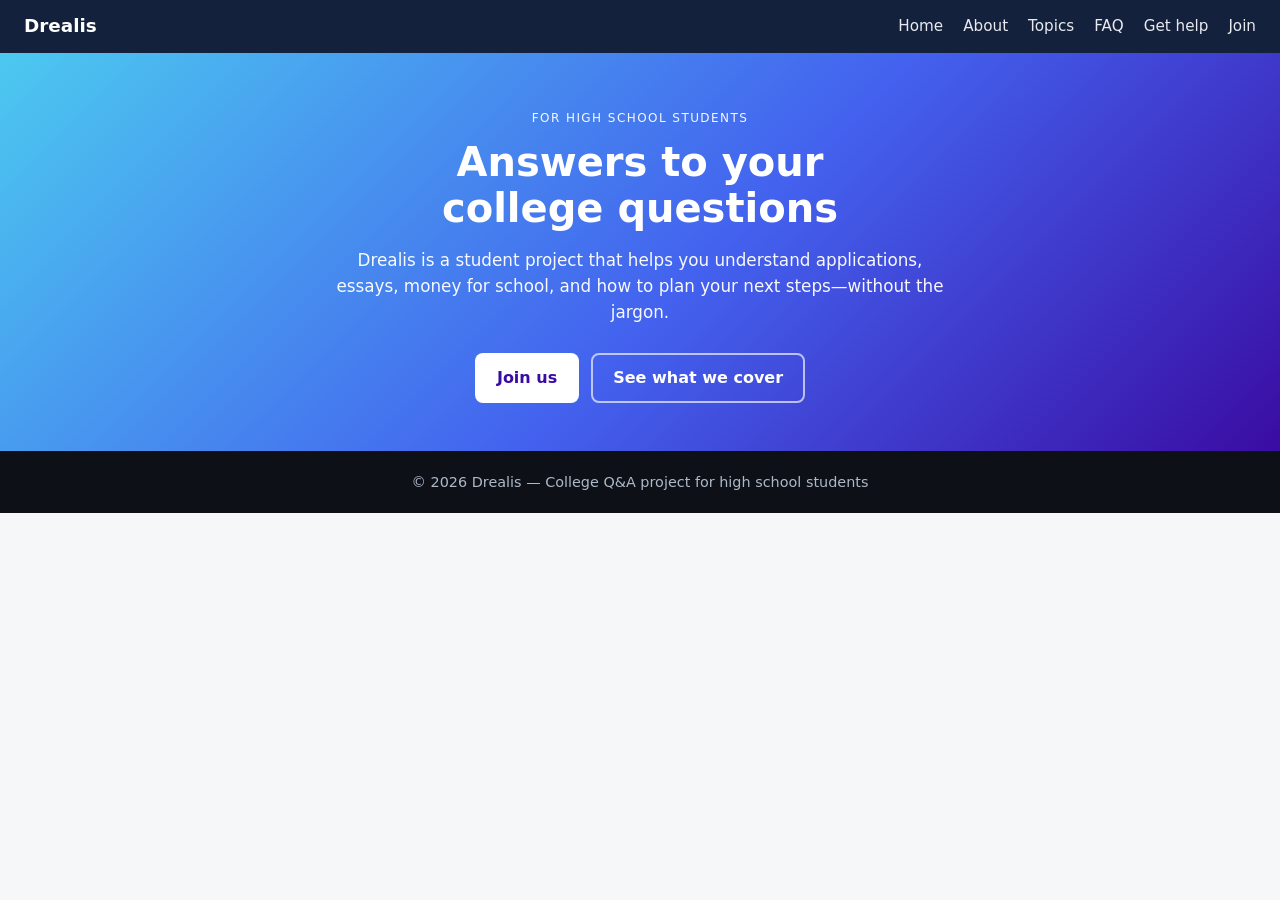
<file: index.htm>
<!DOCTYPE html>
<html lang="en">

<head>
  <meta charset="UTF-8">
  <meta name="viewport" content="width=device-width, initial-scale=1.0">
  <title>Drealis — College Q&amp;A for High School Students</title>
  <link rel="stylesheet" href="style.css">
</head>

<body class="project-page">

  <nav class="site-nav">
    <a href="index.htm" class="brand">Drealis</a>
    <ul>
      <li><a href="index.htm">Home</a></li>
      <li><a href="about.htm">About</a></li>
      <li><a href="topics.htm">Topics</a></li>
      <li><a href="faq.htm">FAQ</a></li>
      <li><a href="get-help.htm">Get help</a></li>
      <li><a href="join.htm">Join</a></li>
    </ul>
  </nav>

  <header class="hero">
    <p class="hero-eyebrow">For high school students</p>
    <h1>Answers to your college questions</h1>
    <p class="hero-lead">
      Drealis is a student project that helps you understand applications, essays, money for school,
      and how to plan your next steps—without the jargon.
    </p>
    <div class="hero-actions">
      <a href="join.htm" class="btn btn-primary">Join us</a>
      <a href="topics.htm" class="btn btn-ghost">See what we cover</a>
    </div>
  </header>

  <footer class="site-footer">
    <p>© 2026 Drealis — College Q&amp;A project for high school students</p>
  </footer>

</body>

</html>
</file>
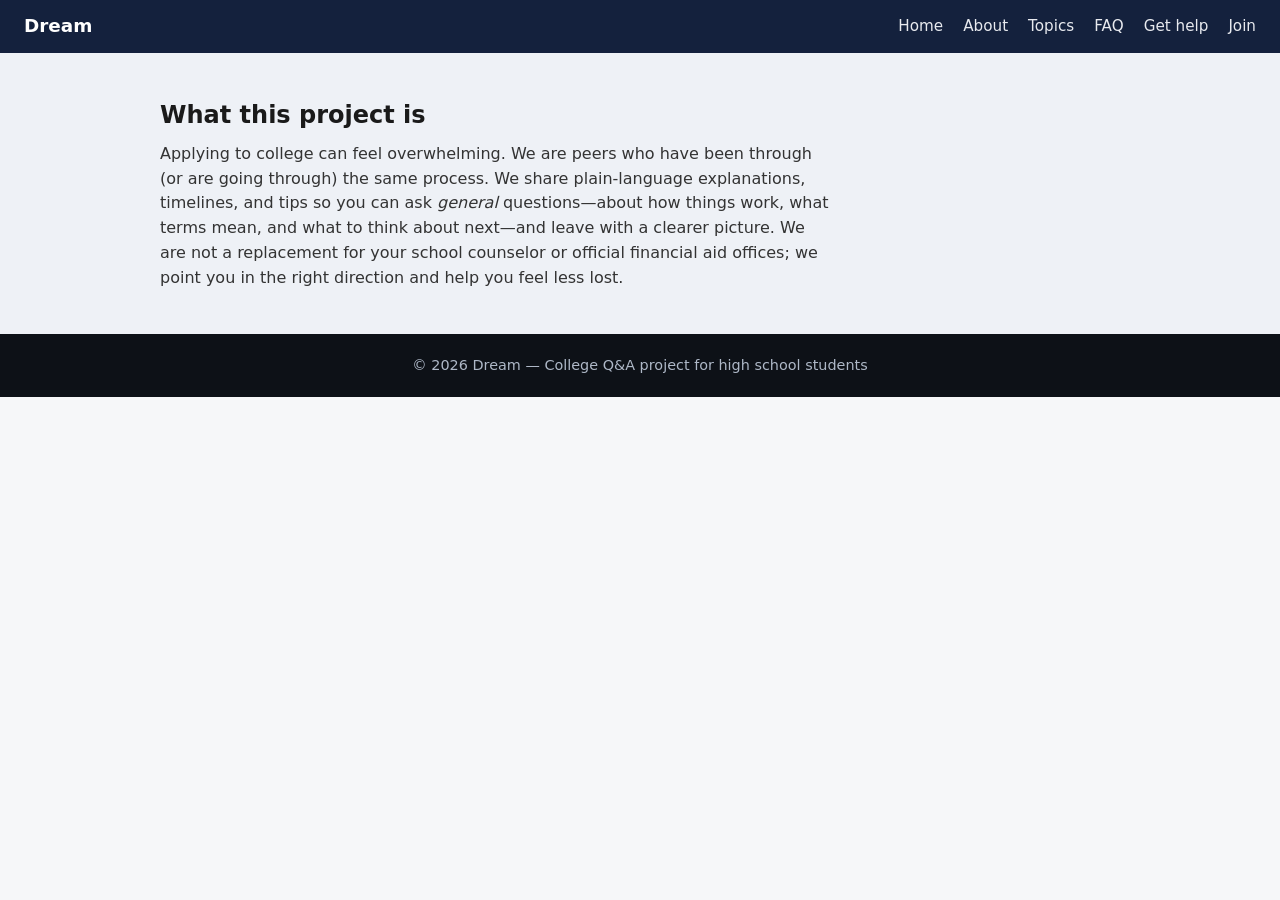
<file: about.htm>
<!DOCTYPE html>
<html lang="en">

<head>
  <meta charset="UTF-8">
  <meta name="viewport" content="width=device-width, initial-scale=1.0">
  <title>About — Dream</title>
  <link rel="stylesheet" href="style.css">
</head>

<body class="project-page">

  <nav class="site-nav">
    <a href="index.htm" class="brand">Dream</a>
    <ul>
      <li><a href="index.htm">Home</a></li>
      <li><a href="about.htm">About</a></li>
      <li><a href="topics.htm">Topics</a></li>
      <li><a href="faq.htm">FAQ</a></li>
      <li><a href="get-help.htm">Get help</a></li>
      <li><a href="join.htm">Join</a></li>
    </ul>
  </nav>

  <section class="section section-tint">
    <div class="section-inner">
      <h2>What this project is</h2>
      <p class="prose">
        Applying to college can feel overwhelming. We are peers who have been through (or are going through)
        the same process. We share plain-language explanations, timelines, and tips so you can ask
        <em>general</em> questions—about how things work, what terms mean, and what to think about next—and
        leave with a clearer picture. We are not a replacement for your school counselor or official
        financial aid offices; we point you in the right direction and help you feel less lost.
      </p>
    </div>
  </section>

  <footer class="site-footer">
    <p>© 2026 Dream — College Q&amp;A project for high school students</p>
  </footer>

</body>

</html>
</file>
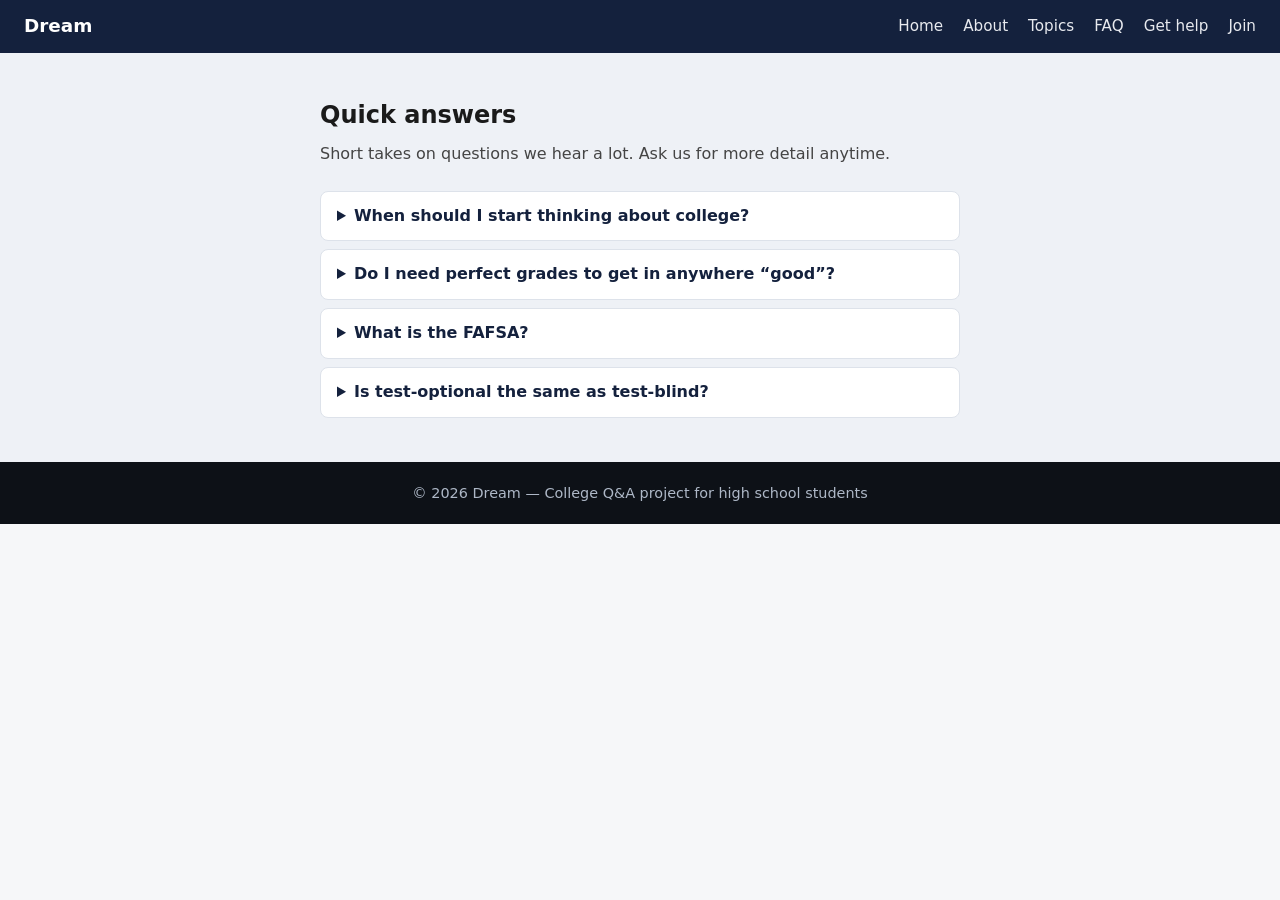
<file: faq.htm>
<!DOCTYPE html>
<html lang="en">

<head>
  <meta charset="UTF-8">
  <meta name="viewport" content="width=device-width, initial-scale=1.0">
  <title>FAQ — Dream</title>
  <link rel="stylesheet" href="style.css">
</head>

<body class="project-page">

  <nav class="site-nav">
    <a href="index.htm" class="brand">Dream</a>
    <ul>
      <li><a href="index.htm">Home</a></li>
      <li><a href="about.htm">About</a></li>
      <li><a href="topics.htm">Topics</a></li>
      <li><a href="faq.htm">FAQ</a></li>
      <li><a href="get-help.htm">Get help</a></li>
      <li><a href="join.htm">Join</a></li>
    </ul>
  </nav>

  <section class="section section-tint">
    <div class="section-inner narrow">
      <h2>Quick answers</h2>
      <p class="section-intro">Short takes on questions we hear a lot. Ask us for more detail anytime.</p>

      <div class="faq-list">
        <details>
          <summary>When should I start thinking about college?</summary>
          <p>Many students start exploring seriously in sophomore or junior year. Even earlier, you can focus on strong
            courses, activities you care about, and saving work that might go on a resume or activity list—no need to
            have everything figured out yet.</p>
        </details>
        <details>
          <summary>Do I need perfect grades to get in anywhere “good”?</summary>
          <p>No. Colleges look at your whole application. Strong essays, recommendations, and context (like course rigor
            at your school) matter. “Good fit” schools exist at many selectivity levels.</p>
        </details>
        <details>
          <summary>What is the FAFSA?</summary>
          <p>The Free Application for Federal Student Aid is how U.S. students apply for federal grants, work-study, and
            loans. Many schools also use it for their own aid. Always use official government or college sites for the
            real form and deadlines.</p>
        </details>
        <details>
          <summary>Is test-optional the same as test-blind?</summary>
          <p>No. Test-optional means you choose whether to send scores. Test-blind means the school does not consider
            SAT/ACT even if you send them. Check each college’s current policy on its admissions site.</p>
        </details>
      </div>
    </div>
  </section>

  <footer class="site-footer">
    <p>© 2026 Dream — College Q&amp;A project for high school students</p>
  </footer>

</body>

</html>
</file>
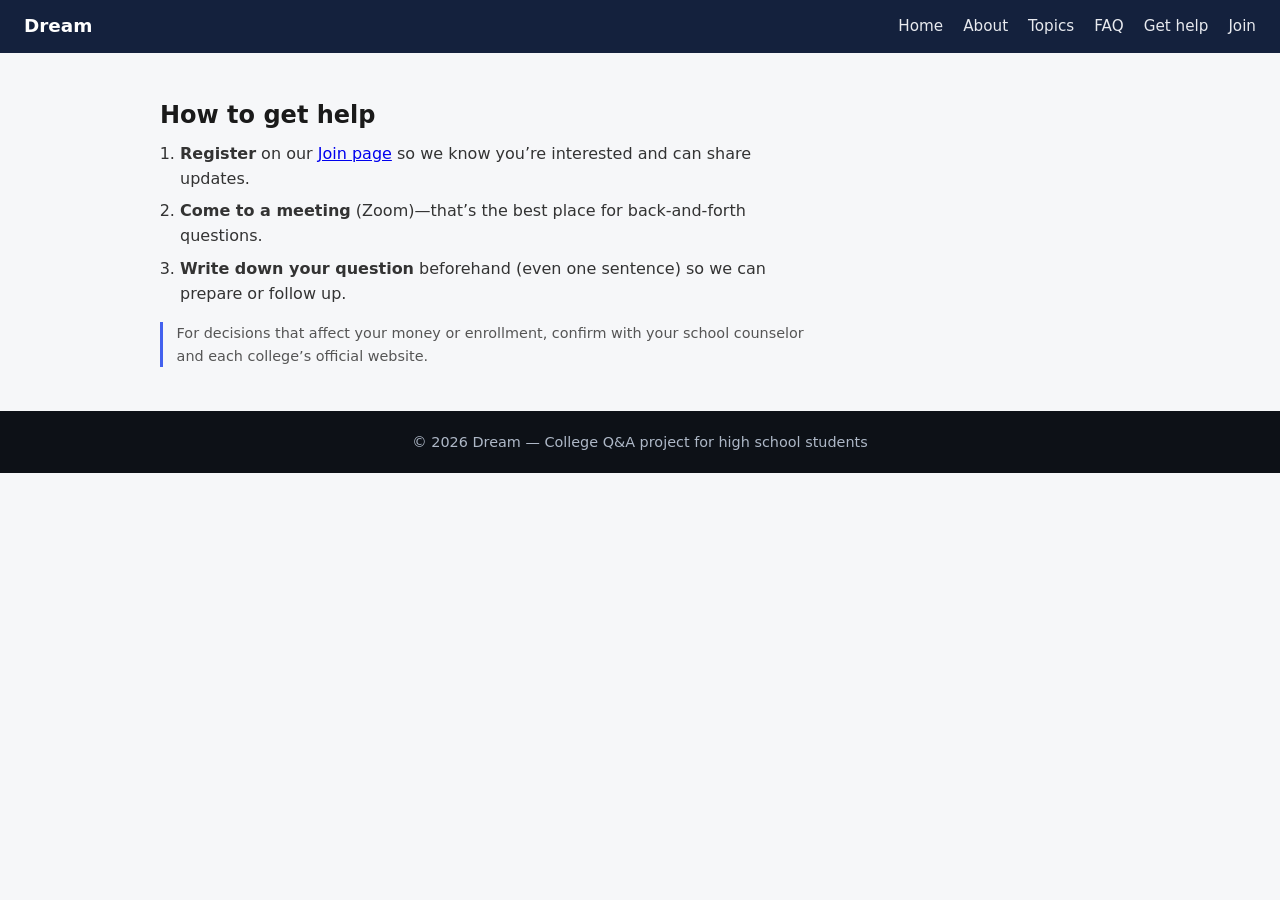
<file: get-help.htm>
<!DOCTYPE html>
<html lang="en">

<head>
  <meta charset="UTF-8">
  <meta name="viewport" content="width=device-width, initial-scale=1.0">
  <title>Get help — Dream</title>
  <link rel="stylesheet" href="style.css">
</head>

<body class="project-page">

  <nav class="site-nav">
    <a href="index.htm" class="brand">Dream</a>
    <ul>
      <li><a href="index.htm">Home</a></li>
      <li><a href="about.htm">About</a></li>
      <li><a href="topics.htm">Topics</a></li>
      <li><a href="faq.htm">FAQ</a></li>
      <li><a href="get-help.htm">Get help</a></li>
      <li><a href="join.htm">Join</a></li>
    </ul>
  </nav>

  <section class="section">
    <div class="section-inner">
      <h2>How to get help</h2>
      <ol class="steps">
        <li><strong>Register</strong> on our <a href="join.htm">Join page</a> so we know you’re interested and can share updates.</li>
        <li><strong>Come to a meeting</strong> (Zoom)—that’s the best place for back-and-forth questions.</li>
        <li><strong>Write down your question</strong> beforehand (even one sentence) so we can prepare or follow up.
        </li>
      </ol>
      <p class="note">For decisions that affect your money or enrollment, confirm with your school counselor and each
        college’s official website.</p>
    </div>
  </section>

  <footer class="site-footer">
    <p>© 2026 Dream — College Q&amp;A project for high school students</p>
  </footer>

</body>

</html>
</file>
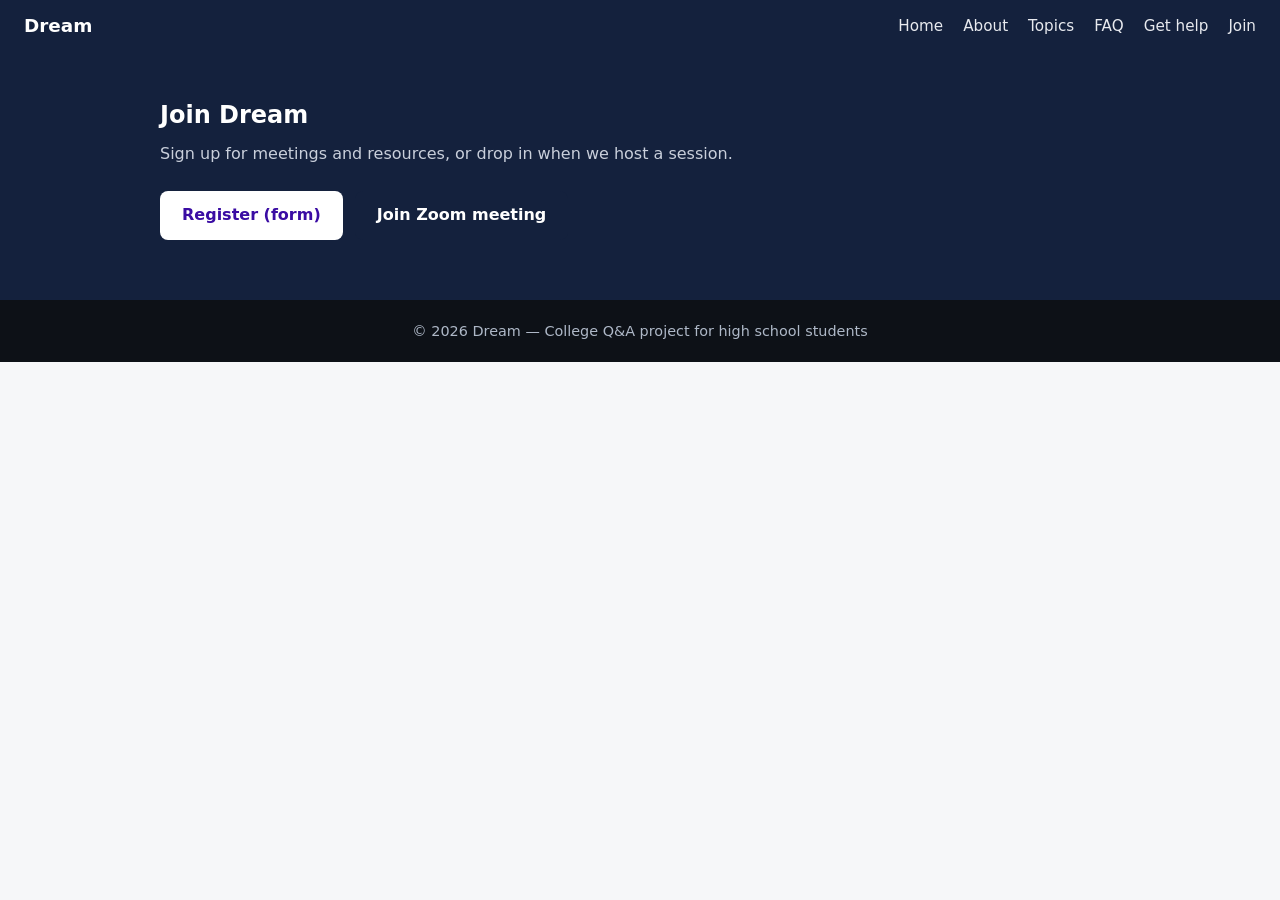
<file: join.htm>
<!DOCTYPE html>
<html lang="en">

<head>
  <meta charset="UTF-8">
  <meta name="viewport" content="width=device-width, initial-scale=1.0">
  <title>Join — Dream</title>
  <link rel="stylesheet" href="style.css">
</head>

<body class="project-page">

  <nav class="site-nav">
    <a href="index.htm" class="brand">Dream</a>
    <ul>
      <li><a href="index.htm">Home</a></li>
      <li><a href="about.htm">About</a></li>
      <li><a href="topics.htm">Topics</a></li>
      <li><a href="faq.htm">FAQ</a></li>
      <li><a href="get-help.htm">Get help</a></li>
      <li><a href="join.htm">Join</a></li>
    </ul>
  </nav>

  <section class="section section-cta">
    <div class="section-inner">
      <h2>Join Dream</h2>
      <p class="section-intro">Sign up for meetings and resources, or drop in when we host a session.</p>
      <div class="cta-row">
        <a href="https://forms.office.com/r/iZ37zVxMXg" target="_blank" rel="noopener noreferrer"
          class="btn btn-primary">Register (form)</a>
        <a href="https://zoom.us/YOUR_MEETING_LINK" target="_blank" rel="noopener noreferrer"
          class="btn btn-secondary">Join Zoom meeting</a>
      </div>
    </div>
  </section>

  <footer class="site-footer">
    <p>© 2026 Dream — College Q&amp;A project for high school students</p>
  </footer>

</body>

</html>
</file>
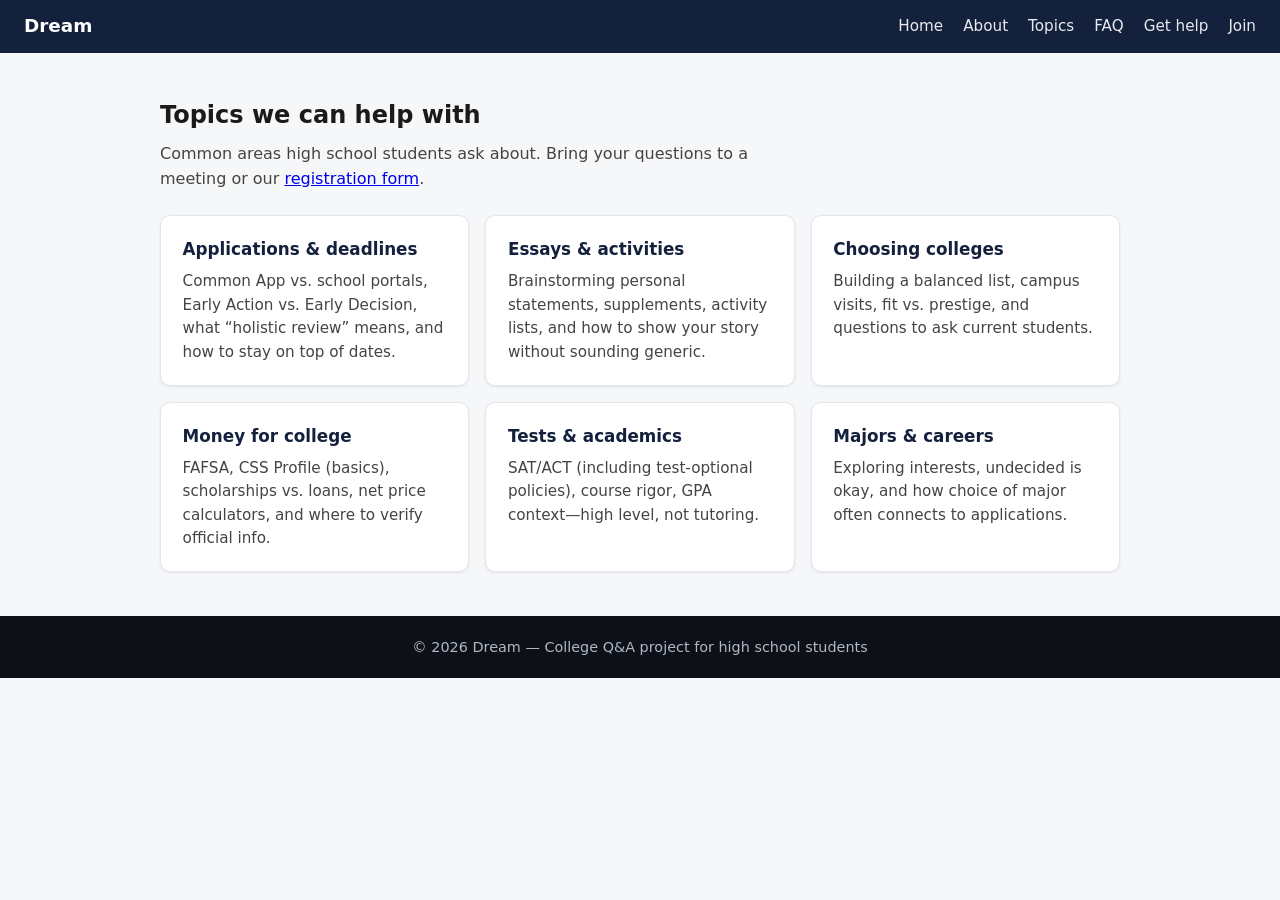
<file: topics.htm>
<!DOCTYPE html>
<html lang="en">

<head>
  <meta charset="UTF-8">
  <meta name="viewport" content="width=device-width, initial-scale=1.0">
  <title>Topics — Dream</title>
  <link rel="stylesheet" href="style.css">
</head>

<body class="project-page">

  <nav class="site-nav">
    <a href="index.htm" class="brand">Dream</a>
    <ul>
      <li><a href="index.htm">Home</a></li>
      <li><a href="about.htm">About</a></li>
      <li><a href="topics.htm">Topics</a></li>
      <li><a href="faq.htm">FAQ</a></li>
      <li><a href="get-help.htm">Get help</a></li>
      <li><a href="join.htm">Join</a></li>
    </ul>
  </nav>

  <section class="section">
    <div class="section-inner">
      <h2>Topics we can help with</h2>
      <p class="section-intro">Common areas high school students ask about. Bring your questions to a meeting or our
        <a href="join.htm">registration form</a>.</p>
      <ul class="topic-grid">
        <li class="topic-card">
          <h3>Applications &amp; deadlines</h3>
          <p>Common App vs. school portals, Early Action vs. Early Decision, what “holistic review” means, and how to
            stay on top of dates.</p>
        </li>
        <li class="topic-card">
          <h3>Essays &amp; activities</h3>
          <p>Brainstorming personal statements, supplements, activity lists, and how to show your story without sounding
            generic.</p>
        </li>
        <li class="topic-card">
          <h3>Choosing colleges</h3>
          <p>Building a balanced list, campus visits, fit vs. prestige, and questions to ask current students.</p>
        </li>
        <li class="topic-card">
          <h3>Money for college</h3>
          <p>FAFSA, CSS Profile (basics), scholarships vs. loans, net price calculators, and where to verify official
            info.</p>
        </li>
        <li class="topic-card">
          <h3>Tests &amp; academics</h3>
          <p>SAT/ACT (including test-optional policies), course rigor, GPA context—high level, not tutoring.</p>
        </li>
        <li class="topic-card">
          <h3>Majors &amp; careers</h3>
          <p>Exploring interests, undecided is okay, and how choice of major often connects to applications.</p>
        </li>
      </ul>
    </div>
  </section>

  <footer class="site-footer">
    <p>© 2026 Dream — College Q&amp;A project for high school students</p>
  </footer>

</body>

</html>
</file>
<file: style.css>
/* Base */
body {
  margin: 0;
  font-family: system-ui, -apple-system, "Segoe UI", Roboto, Arial, sans-serif;
  line-height: 1.55;
  color: #1a1a1a;
  text-align: left;
}

/* Legacy pages without .project-page stay centered if needed */
body:not(.project-page) {
  text-align: center;
}

/* —— Project site (Test.htm) —— */
body.project-page {
  background: #f6f7f9;
}

.site-nav {
  background: #14213d;
  color: #fff;
  display: flex;
  flex-wrap: wrap;
  align-items: center;
  justify-content: space-between;
  gap: 1rem;
  padding: 0.75rem 1.5rem;
  position: sticky;
  top: 0;
  z-index: 10;
}

.site-nav .brand {
  color: #fff;
  font-weight: 700;
  font-size: 1.15rem;
  text-decoration: none;
}

.site-nav ul {
  list-style: none;
  margin: 0;
  padding: 0;
  display: flex;
  flex-wrap: wrap;
  gap: 0.5rem 1.25rem;
}

.site-nav a {
  color: #e8eaef;
  text-decoration: none;
  font-size: 0.95rem;
}

.site-nav a:hover {
  color: #fff;
  text-decoration: underline;
}

.hero {
  background: linear-gradient(135deg, #4cc9f0 0%, #4361ee 55%, #3a0ca3 100%);
  color: #fff;
  padding: 3.5rem 1.5rem 3rem;
  text-align: center;
}

.hero-eyebrow {
  text-transform: uppercase;
  letter-spacing: 0.12em;
  font-size: 0.75rem;
  opacity: 0.95;
  margin: 0 0 0.75rem;
}

.hero h1 {
  margin: 0 auto 1rem;
  max-width: 18ch;
  font-size: clamp(1.85rem, 4vw, 2.5rem);
  line-height: 1.15;
}

.hero-lead {
  margin: 0 auto 1.75rem;
  max-width: 38rem;
  font-size: 1.05rem;
  opacity: 0.96;
}

.hero-actions {
  display: flex;
  flex-wrap: wrap;
  gap: 0.75rem;
  justify-content: center;
}

.btn {
  display: inline-block;
  padding: 0.65rem 1.25rem;
  border-radius: 8px;
  font-size: 1rem;
  font-weight: 600;
  text-decoration: none;
  cursor: pointer;
  border: 2px solid transparent;
  transition: background 0.15s, color 0.15s, border-color 0.15s;
}

.btn-primary {
  background: #fff;
  color: #3a0ca3;
}

.btn-primary:hover {
  background: #f0f0f5;
}

.btn-ghost {
  background: transparent;
  color: #fff;
  border-color: rgba(255, 255, 255, 0.65);
}

.btn-ghost:hover {
  background: rgba(255, 255, 255, 0.12);
}

.btn-secondary {
  background: #14213d;
  color: #fff;
}

.btn-secondary:hover {
  background: #1f3258;
}

.section {
  padding: 2.75rem 1.5rem;
}

.section-tint {
  background: #eef1f6;
}

.section-cta {
  background: #14213d;
  color: #e8eaef;
}

.section-cta h2 {
  color: #fff;
}

.section-cta .section-intro {
  color: #c9cfdb;
}

.section-inner {
  max-width: 960px;
  margin: 0 auto;
}

.section-inner.narrow {
  max-width: 640px;
}

.section h2 {
  margin: 0 0 0.5rem;
  font-size: 1.5rem;
}

.section-intro {
  margin: 0 0 1.5rem;
  color: #444;
  max-width: 40rem;
}

.prose {
  margin: 0;
  max-width: 42rem;
  color: #333;
}

.topic-grid {
  list-style: none;
  margin: 0;
  padding: 0;
  display: grid;
  grid-template-columns: repeat(auto-fill, minmax(260px, 1fr));
  gap: 1rem;
}

.topic-card {
  background: #fff;
  border-radius: 10px;
  padding: 1.25rem 1.35rem;
  box-shadow: 0 1px 3px rgba(0, 0, 0, 0.08);
  border: 1px solid #e2e6ed;
}

.topic-card h3 {
  margin: 0 0 0.5rem;
  font-size: 1.05rem;
  color: #14213d;
}

.topic-card p {
  margin: 0;
  font-size: 0.95rem;
  color: #444;
}

.faq-list {
  display: flex;
  flex-direction: column;
  gap: 0.5rem;
}

.faq-list details {
  background: #fff;
  border: 1px solid #dde2ea;
  border-radius: 8px;
  padding: 0.75rem 1rem;
}

.faq-list summary {
  font-weight: 600;
  cursor: pointer;
  color: #14213d;
}

.faq-list details[open] summary {
  margin-bottom: 0.5rem;
}

.faq-list details p {
  margin: 0;
  font-size: 0.95rem;
  color: #444;
}

.steps {
  margin: 0 0 1rem;
  padding-left: 1.25rem;
  max-width: 40rem;
  color: #333;
}

.steps li {
  margin-bottom: 0.5rem;
}

.note {
  margin: 0;
  font-size: 0.9rem;
  color: #555;
  max-width: 40rem;
  border-left: 3px solid #4361ee;
  padding-left: 0.85rem;
}

.cta-row {
  display: flex;
  flex-wrap: wrap;
  gap: 0.75rem;
  margin-bottom: 1rem;
}

.fine-print {
  margin: 0;
  font-size: 0.8rem;
  color: #9aa3b5;
}

.site-footer {
  background: #0d1117;
  color: #aeb8c7;
  padding: 1.25rem 1.5rem;
  text-align: center;
  font-size: 0.9rem;
}

.site-footer p {
  margin: 0;
}

/* Legacy nav (non-project pages) */
nav:not(.site-nav) {
  background: #222;
  color: white;
  display: flex;
  justify-content: space-between;
  padding: 10px 20px;
}

nav:not(.site-nav) ul {
  list-style: none;
  display: flex;
  gap: 15px;
}

nav:not(.site-nav) a {
  color: white;
  text-decoration: none;
}

body:not(.project-page) .hero {
  background: lightblue;
  padding: 60px 20px;
  text-align: center;
}

body:not(.project-page) section {
  padding: 40px 20px;
}

button {
  padding: 10px 20px;
  border: none;
  background: blue;
  color: white;
  cursor: pointer;
  border-radius: 5px;
}

button:hover {
  background: darkblue;
}

body:not(.project-page) footer {
  background: #222;
  color: white;
  padding: 10px;
}
</file>
